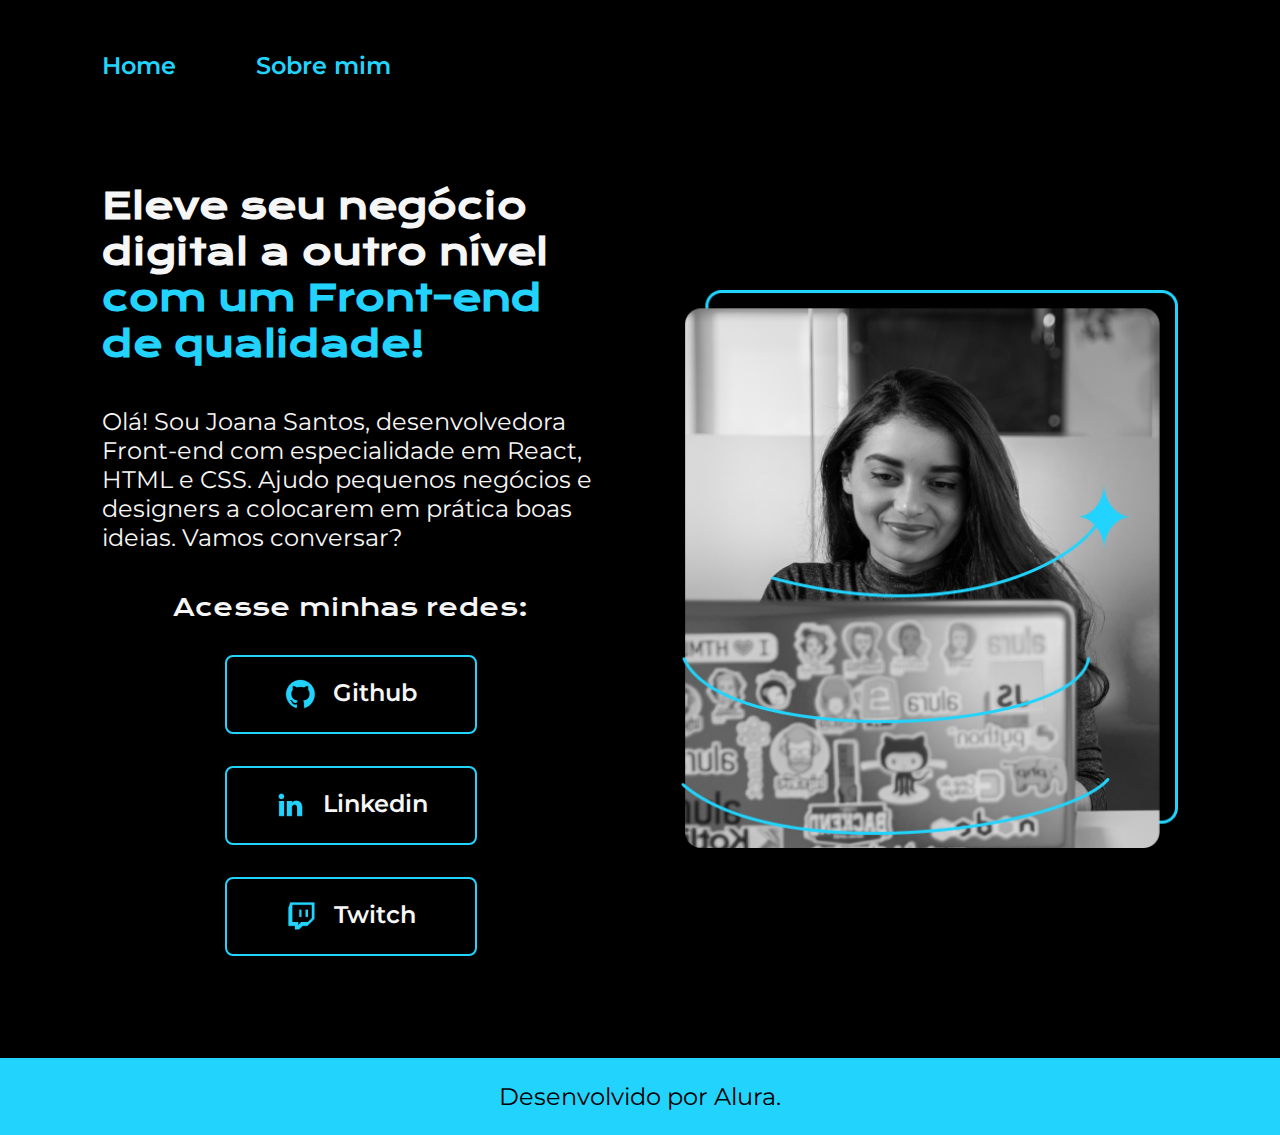
<file: index.html>
<!DOCTYPE html>
<html lang="pt-br">
<head>
    <meta charset="UTF-8">
    <meta name="viewport" content="width=device-width, initial-scale=1.0">
    <title>Curso de HTML</title>
    <link rel="stylesheet" href="./Styles/style.css">
</head>
<body>
    <header class="cabecalho">
        <nav class="cabecalho__menu">
            <a class="cabecalho__menu__link" href="index.html">Home</a>
            <a class="cabecalho__menu__link" href="abaout.html">Sobre mim</a>
        </nav>
    </header>
    <main class="apresentacao">
        <section class="apresentacao__conteudo">
            <h1 class="apresentacao__conteudo__titulo">Eleve seu negócio digital a outro nível <strong Class="titulo-destaque">com um Front-end de qualidade!</strong></h1>
            <p class="apresentacao__conteudo__texto">Olá! Sou Joana Santos, desenvolvedora Front-end com especialidade em React, HTML e CSS. Ajudo pequenos negócios e designers a colocarem em prática boas ideias. Vamos conversar?</p>
            <div class="apresentacao__links">
                <h2 class="apresentacao__links__subtitulos">Acesse minhas redes:</h2>
                <a class="apresentacao__links__navegacao" href="https://github.com/rafaballerini">
                    <img src="./assets/github.png">
                    Github
                </a>
                <a class="apresentacao__links__navegacao" href="https://linkedin.com/in/rafaellaballerini">
                    <img src="./assets/linkedin.png">
                    Linkedin
                </a>
                <a class="apresentacao__links__navegacao" href="https://twitch.tv/guilimadev">
                    <img src="./assets/twitch.png">
                    Twitch
                </a>
            </div>
        </section>
        <img class="apresentacao__imagem" src="./assets/Imagem.png" alt="Foto da Joana Santos programando.">
    </main>
    <footer class="rodape">
        <p>Desenvolvido por Alura.</p>
    </footer>
</body>
</html>
</file>
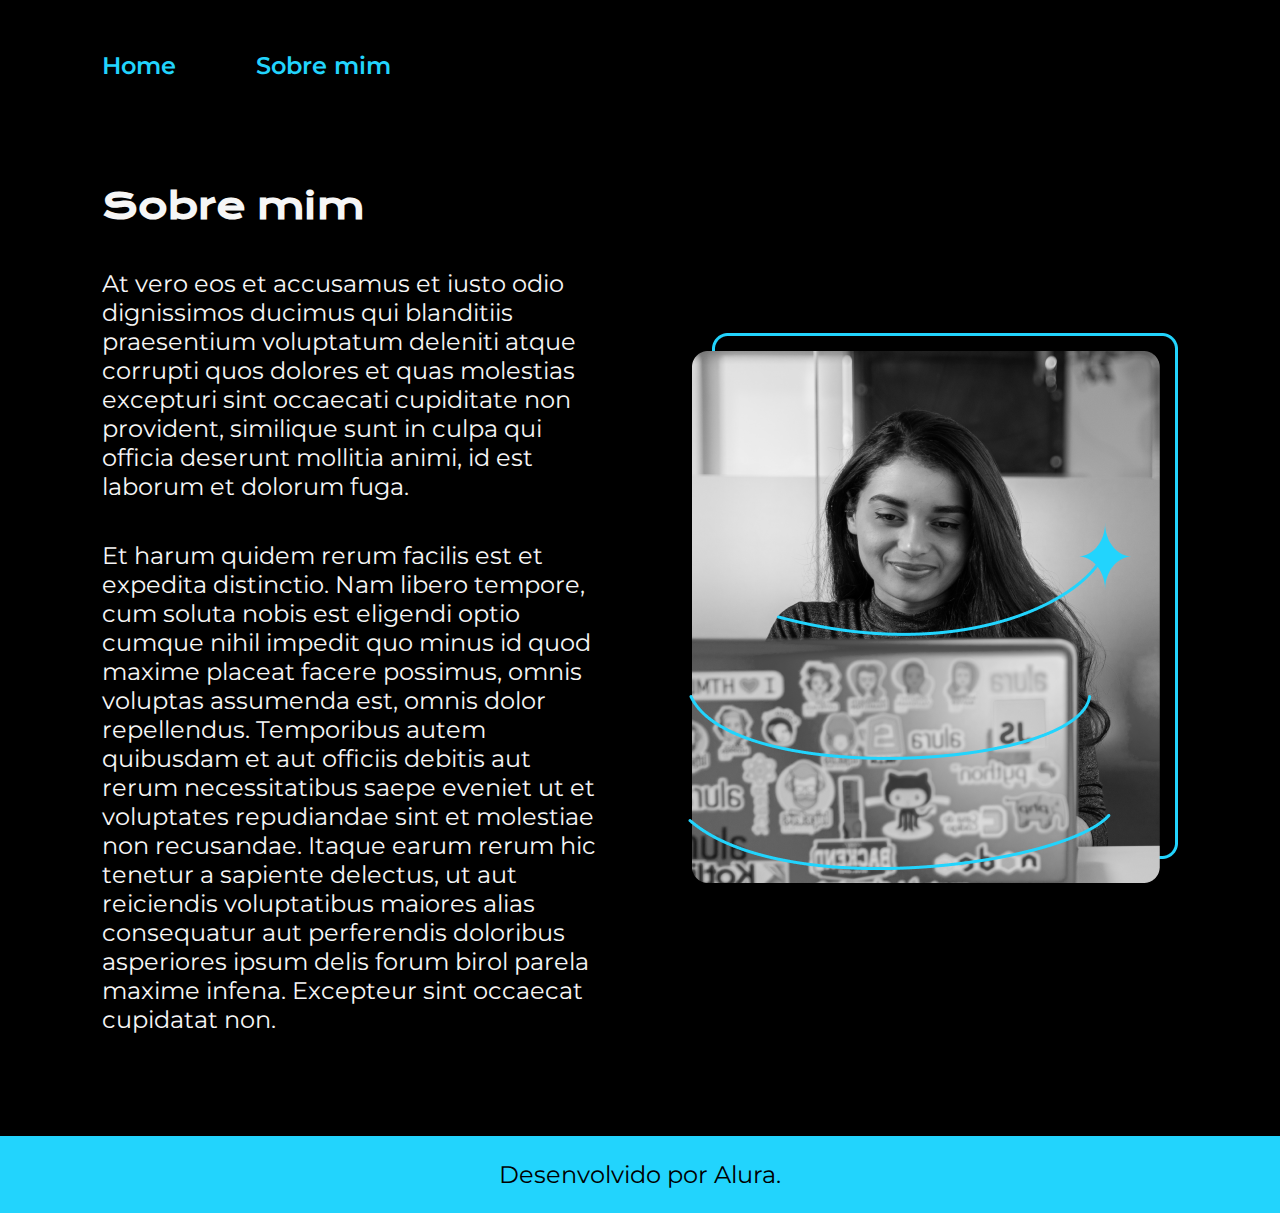
<file: abaout.html>
<!DOCTYPE html>
<html lang="pt-br">
<head>
    <meta charset="UTF-8">
    <meta name="viewport" content="width=device-width, initial-scale=1.0">
    <title>Sobre mim</title>
    <link rel="stylesheet" href="./Styles/style.css">
</head>
<body>
    <header class="cabecalho">
        <nav class="cabecalho__menu">
            <a class="cabecalho__menu__link" href="index.html">Home</a>
            <a class="cabecalho__menu__link" href="abaout.html">Sobre mim</a>
        </nav>
    </header>
    <main class="apresentacao">
        <section class="apresentacao__conteudo">
            <h1 class="apresentacao__conteudo__titulo">Sobre mim</h1>
            <p class="apresentacao__conteudo__texto">At vero eos et accusamus et iusto odio dignissimos ducimus qui blanditiis praesentium voluptatum deleniti atque corrupti quos dolores et quas molestias excepturi sint occaecati cupiditate non provident, similique sunt in culpa qui officia deserunt mollitia animi, id est laborum et dolorum fuga.</p>
            <p class="apresentacao__conteudo__texto">Et harum quidem rerum facilis est et expedita distinctio. Nam libero tempore, cum soluta nobis est eligendi optio cumque nihil impedit quo minus id quod maxime placeat facere possimus, omnis voluptas assumenda est, omnis dolor repellendus. Temporibus autem quibusdam et aut officiis debitis aut rerum necessitatibus saepe eveniet ut et voluptates repudiandae sint et molestiae non recusandae. Itaque earum rerum hic tenetur a sapiente delectus, ut aut reiciendis voluptatibus maiores alias consequatur aut perferendis doloribus asperiores ipsum delis forum birol parela maxime infena. Excepteur sint occaecat cupidatat non.</p>
        </section>
        <img src="./assets/Imagem.png" alt="Foto da Joana Santos programando.">
    </main>
    <footer class="rodape">
        <p>Desenvolvido por Alura.</p>
    </footer>
</body>
</html>
</file>
<file: Styles/style.css>
@import url('https://fonts.googleapis.com/css2?family=Krona+One&family=Montserrat:ital,wght@0,100..900;1,100..900&display=swap');

:root {
    --cor-primaria: #000000;
    --cor-secundaria: #F6F6F6;
    --cor-terciaria: #22D4FD;
    --cor-hover: #272727;

    --fonte-principal: "Krona One", sans-serif;
    --fonte-secundaria: "Montserrat", sans-serif;
}

* {
    margin: 0;
    padding: 0;
}

body {
    box-sizing: border-box;
    background-color: var(--cor-primaria);
    color: var(--cor-secundaria);
}

.cabecalho {
    padding: 4% 0% 0% 8%;
}

.cabecalho__menu {
    display:flex;
    gap: 80px;
}

.cabecalho__menu__link {
    font-family: var(--fonte-secundaria);
    font-size: 1.5rem;
    font-weight: 600;
    color: var(--cor-terciaria);
    text-decoration: none;
}

.apresentacao {
    padding: 8%;
    display: flex;
    align-items: center;
    justify-content: space-between;
    gap: 82px;
}

.apresentacao__conteudo {
    width: 50%;
    display: flex;
    flex-direction: column;
    gap: 40px;
}

.apresentacao__conteudo__titulo {
    font-size: 2.25rem;
    font-family: var(--fonte-principal);
}

.titulo-destaque {
    color: var(--cor-terciaria);
}

.apresentacao__conteudo__texto {
    font-size: 1.5rem;
    font-family: var(--fonte-secundaria);
}

.apresentacao__links {
    display: flex;
    flex-direction: column;
    justify-content: space-between;
    align-items: center;
    gap: 32px;
}

.apresentacao__links__subtitulos {
    font-family: var(--fonte-principal);
    font-weight: 400;
    font-size: 1.5rem;
    }
 
.apresentacao__links__navegacao {
    display: flex;
    justify-content: center;
    gap: 16px;
    border: 2px solid var(--cor-terciaria); 
    width: 50%;
    text-align: center;
    border-radius: 8px;
    font-size: 1.5rem;
    font-weight: 600;
    padding: 21.5px 0;
    text-decoration: none;
    color: var(--cor-secundaria);
    font-family: var(--fonte-secundaria);
}

.apresentacao__links__link:hover {
    background-color: var(--cor-hover);
}

.apresentacao__imagem {
    width: 50%;
}

.rodape {
    padding: 24px;
    color: var(--cor-primaria);
    background-color: var(--cor-terciaria);
    text-align: center;
    font-family: var(--fonte-secundaria);
    font-size: 1.5rem;
    font-weight: 400;
}

@media (max-width: 1200px) {

    .cabecalho {
        padding: 10%;
    }

    .cabecalho__menu {
        justify-content: center;
    }

    .apresentacao {
        flex-direction: column-reverse;
        padding: 5%;
    }

    .apresentacao__conteudo {
        width: auto;
    }
}
</file>
